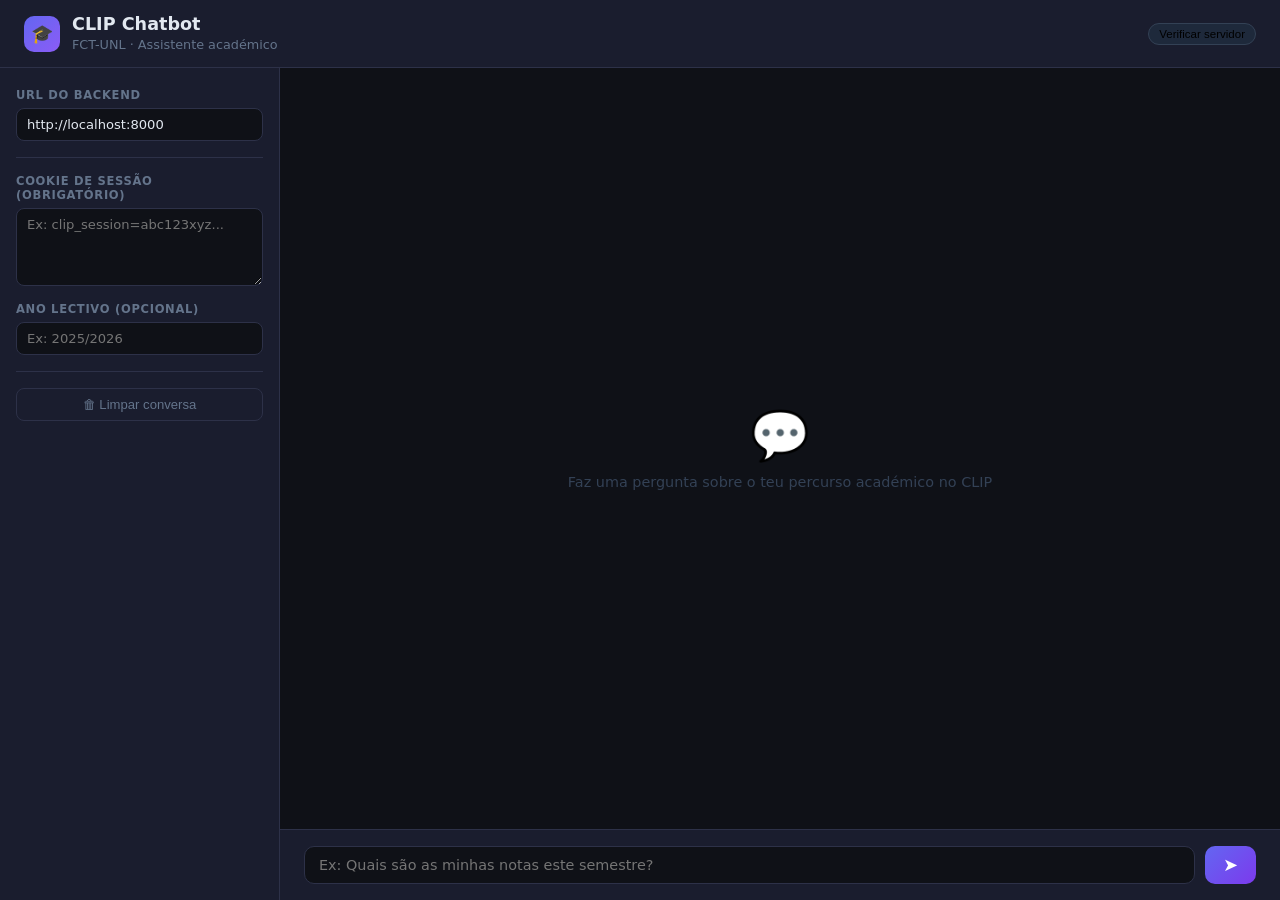
<file: LLM/frontend/index.html>
<!DOCTYPE html>
<html lang="pt">
<head>
  <meta charset="UTF-8" />
  <meta name="viewport" content="width=device-width, initial-scale=1.0" />
  <title>CLIP Chatbot — Teste</title>
  <style>
    *, *::before, *::after { box-sizing: border-box; margin: 0; padding: 0; }

    body {
      font-family: system-ui, -apple-system, sans-serif;
      background: #0f1117;
      color: #e2e8f0;
      height: 100dvh;
      display: flex;
      flex-direction: column;
    }

    /* ── Header ── */
    header {
      background: #1a1d2e;
      border-bottom: 1px solid #2d3148;
      padding: 14px 24px;
      display: flex;
      align-items: center;
      gap: 12px;
    }

    header .logo {
      width: 36px; height: 36px;
      background: linear-gradient(135deg, #6366f1, #8b5cf6);
      border-radius: 10px;
      display: flex; align-items: center; justify-content: center;
      font-size: 18px;
    }

    header h1 { font-size: 1.1rem; font-weight: 600; }
    header span { font-size: 0.8rem; color: #64748b; }

    #status-pill {
      margin-left: auto;
      font-size: 0.72rem;
      padding: 4px 10px;
      border-radius: 999px;
      background: #1e293b;
      border: 1px solid #334155;
      cursor: pointer;
    }
    #status-pill.ok  { border-color: #22c55e; color: #22c55e; }
    #status-pill.err { border-color: #ef4444; color: #ef4444; }

    /* ── Layout ── */
    .main {
      display: flex;
      flex: 1;
      overflow: hidden;
    }

    /* ── Sidebar ── */
    aside {
      width: 280px;
      min-width: 280px;
      background: #1a1d2e;
      border-right: 1px solid #2d3148;
      display: flex;
      flex-direction: column;
      gap: 16px;
      padding: 20px 16px;
      overflow-y: auto;
    }

    aside label {
      font-size: 0.72rem;
      font-weight: 600;
      text-transform: uppercase;
      letter-spacing: .06em;
      color: #64748b;
      display: block;
      margin-bottom: 6px;
    }

    aside input, aside textarea, aside select {
      width: 100%;
      background: #0f1117;
      border: 1px solid #2d3148;
      border-radius: 8px;
      color: #e2e8f0;
      font-size: 0.82rem;
      padding: 8px 10px;
      outline: none;
      transition: border-color .2s;
      font-family: inherit;
      resize: vertical;
    }
    aside input:focus, aside textarea:focus { border-color: #6366f1; }

    .field { display: flex; flex-direction: column; }

    .divider {
      height: 1px;
      background: #2d3148;
    }

    /* ── Chat area ── */
    .chat-wrap {
      flex: 1;
      display: flex;
      flex-direction: column;
      overflow: hidden;
    }

    #messages {
      flex: 1;
      overflow-y: auto;
      padding: 24px 28px;
      display: flex;
      flex-direction: column;
      gap: 16px;
      scroll-behavior: smooth;
    }

    /* scrollbar */
    #messages::-webkit-scrollbar { width: 6px; }
    #messages::-webkit-scrollbar-track { background: transparent; }
    #messages::-webkit-scrollbar-thumb { background: #2d3148; border-radius: 3px; }

    .msg {
      max-width: 72%;
      padding: 12px 16px;
      border-radius: 14px;
      font-size: 0.9rem;
      line-height: 1.6;
      white-space: pre-wrap;
      word-break: break-word;
    }

    .msg.user {
      background: linear-gradient(135deg, #6366f1, #7c3aed);
      align-self: flex-end;
      border-bottom-right-radius: 4px;
    }

    .msg.bot {
      background: #1e293b;
      align-self: flex-start;
      border-bottom-left-radius: 4px;
      border: 1px solid #2d3148;
    }

    .msg.bot .routes {
      margin-top: 8px;
      padding-top: 8px;
      border-top: 1px solid #2d3148;
      font-size: 0.75rem;
      color: #64748b;
    }

    .msg.bot .routes .route-chip {
      display: inline-flex;
      align-items: center;
      gap: 4px;
      background: #0f1117;
      border: 1px solid #2d3148;
      border-radius: 4px;
      padding: 2px 6px 2px 6px;
      margin: 2px 2px 0 0;
      font-family: monospace;
    }

    .msg.bot .routes .route-chip a.clip-link {
      display: inline-flex;
      align-items: center;
      color: #6366f1;
      text-decoration: none;
      opacity: 0.8;
      transition: opacity .15s;
      line-height: 1;
    }

    .msg.bot .routes .route-chip a.clip-link:hover {
      opacity: 1;
    }

    .ics-btn {
      display: inline-block;
      margin-top: 10px;
      padding: 7px 14px;
      background: #4f46e5;
      color: #fff;
      border-radius: 8px;
      text-decoration: none;
      font-size: 0.85rem;
      font-weight: 600;
      transition: background 0.2s;
    }
    .ics-btn:hover { background: #4338ca; }

    .msg.error {
      background: #2d1b1b;
      border: 1px solid #7f1d1d;
      color: #fca5a5;
      align-self: flex-start;
    }

    .typing {
      align-self: flex-start;
      background: #1e293b;
      border: 1px solid #2d3148;
      border-radius: 14px;
      border-bottom-left-radius: 4px;
      padding: 14px 18px;
      display: flex;
      gap: 5px;
      align-items: center;
    }
    .typing span {
      width: 7px; height: 7px;
      background: #6366f1;
      border-radius: 50%;
      animation: bounce 1.2s infinite;
    }
    .typing span:nth-child(2) { animation-delay: .2s; }
    .typing span:nth-child(3) { animation-delay: .4s; }
    @keyframes bounce {
      0%, 60%, 100% { transform: translateY(0); }
      30% { transform: translateY(-6px); }
    }

    /* ── Input bar ── */
    .input-bar {
      border-top: 1px solid #2d3148;
      padding: 16px 24px;
      display: flex;
      gap: 10px;
      background: #1a1d2e;
    }

    #question {
      flex: 1;
      background: #0f1117;
      border: 1px solid #2d3148;
      border-radius: 10px;
      color: #e2e8f0;
      font-size: 0.9rem;
      padding: 10px 14px;
      outline: none;
      font-family: inherit;
      resize: none;
      transition: border-color .2s;
      max-height: 120px;
    }
    #question:focus { border-color: #6366f1; }

    #send-btn {
      background: linear-gradient(135deg, #6366f1, #7c3aed);
      border: none;
      border-radius: 10px;
      color: #fff;
      font-size: 1.1rem;
      padding: 0 18px;
      cursor: pointer;
      transition: opacity .2s, transform .1s;
    }
    #send-btn:hover { opacity: .85; }
    #send-btn:active { transform: scale(.96); }
    #send-btn:disabled { opacity: .4; cursor: not-allowed; }

    /* ── Empty state ── */
    .empty-state {
      flex: 1;
      display: flex;
      flex-direction: column;
      align-items: center;
      justify-content: center;
      gap: 10px;
      color: #334155;
      pointer-events: none;
    }
    .empty-state .icon { font-size: 3rem; }
    .empty-state p { font-size: 0.9rem; }
  </style>
</head>
<body>

<header>
  <div class="logo">🎓</div>
  <div>
    <h1>CLIP Chatbot</h1>
    <span>FCT-UNL · Assistente académico</span>
  </div>
  <button id="status-pill" onclick="checkHealth()">Verificar servidor</button>
</header>

<div class="main">

  <!-- ── Sidebar ── -->
  <aside>
    <div class="field">
      <label>URL do Backend</label>
      <input id="backend-url" type="text" value="http://localhost:8000" />
    </div>

    <div class="divider"></div>

    <div class="field">
      <label>Cookie de Sessão (obrigatório)</label>
      <textarea id="cookie" rows="4" placeholder="Ex: clip_session=abc123xyz..."></textarea>
    </div>

    <div class="field">
      <label>Ano Lectivo (opcional)</label>
      <input id="academic-year" type="text" placeholder="Ex: 2025/2026" />
    </div>

    <div class="divider"></div>

    <button onclick="clearChat()" style="
      background: transparent;
      border: 1px solid #2d3148;
      border-radius: 8px;
      color: #64748b;
      padding: 8px;
      cursor: pointer;
      font-size: 0.82rem;
      transition: border-color .2s, color .2s;
    " onmouseover="this.style.borderColor='#6366f1';this.style.color='#a5b4fc'"
       onmouseout="this.style.borderColor='#2d3148';this.style.color='#64748b'">
      🗑 Limpar conversa
    </button>
  </aside>

  <!-- ── Chat ── -->
  <div class="chat-wrap">
    <div id="messages">
      <div class="empty-state" id="empty">
        <div class="icon">💬</div>
        <p>Faz uma pergunta sobre o teu percurso académico no CLIP</p>
      </div>
    </div>

    <div class="input-bar">
      <textarea id="question" rows="1" placeholder="Ex: Quais são as minhas notas este semestre?" onkeydown="handleKey(event)"></textarea>
      <button id="send-btn" onclick="sendMessage()">➤</button>
    </div>
  </div>

</div>

<script>
  let history = [];

  // ── Auto-resize textarea ──────────────────────────────────────────────────
  const questionEl = document.getElementById('question');
  questionEl.addEventListener('input', () => {
    questionEl.style.height = 'auto';
    questionEl.style.height = Math.min(questionEl.scrollHeight, 120) + 'px';
  });

  function handleKey(e) {
    if (e.key === 'Enter' && !e.shiftKey) {
      e.preventDefault();
      sendMessage();
    }
  }

  // ── Health check ──────────────────────────────────────────────────────────
  async function checkHealth() {
    const pill = document.getElementById('status-pill');
    const base = document.getElementById('backend-url').value.trim();
    pill.textContent = '⌛ A verificar...';
    pill.className = '';
    try {
      const res = await fetch(`${base}/health`);
      const data = await res.json();
      pill.textContent = `✓ Online — ${data.routes_loaded} rotas`;
      pill.className = 'ok';
    } catch {
      pill.textContent = '✗ Sem resposta';
      pill.className = 'err';
    }
  }

  // ── Render messages ───────────────────────────────────────────────────────
  function appendMsg(role, text, routes, icsData) {
    const container = document.getElementById('messages');
    const empty = document.getElementById('empty');
    if (empty) empty.remove();

    const div = document.createElement('div');
    div.className = `msg ${role}`;
    div.textContent = text;

    // Botão de download ICS
    if (icsData) {
      const btn = document.createElement('a');
      btn.className = 'ics-btn';
      btn.textContent = '📅 Descarregar horario_clip.ics';
      btn.href = 'data:text/calendar;base64,' + icsData;
      btn.download = 'horario_clip.ics';
      div.appendChild(btn);
    }

    if (routes && routes.length) {
      const routeDiv = document.createElement('div');
      routeDiv.className = 'routes';
      routeDiv.textContent = 'Rotas consultadas: ';
      routes.forEach(r => {
        const chip = document.createElement('span');
        chip.className = 'route-chip';

        const short = r.split('?')[0].replace('https://clip.fct.unl.pt', '');
        const label = document.createTextNode(short || r);
        chip.appendChild(label);
        chip.title = r;

        // só mostra o botão se for URL completa do CLIP
        if (r.startsWith('http')) {
          const a = document.createElement('a');
          a.className = 'clip-link';
          a.href = r;
          a.target = '_blank';
          a.rel = 'noopener noreferrer';
          a.title = 'Abrir no CLIP';
          a.innerHTML = '<svg xmlns="http://www.w3.org/2000/svg" width="11" height="11" viewBox="0 0 24 24" fill="none" stroke="currentColor" stroke-width="2.5" stroke-linecap="round" stroke-linejoin="round"><path d="M18 13v6a2 2 0 0 1-2 2H5a2 2 0 0 1-2-2V8a2 2 0 0 1 2-2h6"/><polyline points="15 3 21 3 21 9"/><line x1="10" y1="14" x2="21" y2="3"/></svg>';
          chip.appendChild(a);
        }

        routeDiv.appendChild(chip);
      });
      div.appendChild(routeDiv);
    }

    container.appendChild(div);
    container.scrollTop = container.scrollHeight;
    return div;
  }

  function showTyping() {
    const container = document.getElementById('messages');
    const empty = document.getElementById('empty');
    if (empty) empty.remove();

    const div = document.createElement('div');
    div.className = 'typing';
    div.id = 'typing-indicator';
    div.innerHTML = '<span></span><span></span><span></span>';
    container.appendChild(div);
    container.scrollTop = container.scrollHeight;
  }

  function removeTyping() {
    const t = document.getElementById('typing-indicator');
    if (t) t.remove();
  }

  // ── Send ──────────────────────────────────────────────────────────────────
  async function sendMessage() {
    const base    = document.getElementById('backend-url').value.trim();
    const cookie  = document.getElementById('cookie').value.trim();
    const year    = document.getElementById('academic-year').value.trim();
    const qEl     = document.getElementById('question');
    const question = qEl.value.trim();

    if (!question) return;
    if (!cookie) {
      alert('Por favor insere o cookie de sessão do CLIP.');
      return;
    }

    // Show user message
    appendMsg('user', question);
    history.push({ role: 'user', content: question });

    qEl.value = '';
    qEl.style.height = 'auto';
    document.getElementById('send-btn').disabled = true;

    showTyping();

    const body = {
      question,
      session_cookie: cookie,
      conversation_history: history.slice(-10),
    };
    if (year) body.academic_year = year;

    try {
      const res = await fetch(`${base}/chat`, {
        method: 'POST',
        headers: { 'Content-Type': 'application/json' },
        body: JSON.stringify(body),
      });

      removeTyping();

      if (!res.ok) {
        const err = await res.json().catch(() => ({ detail: res.statusText }));
        appendMsg('error', `Erro ${res.status}: ${err.detail || res.statusText}`);
      } else {
        const data = await res.json();
        appendMsg('bot', data.answer, data.routes_consulted, data.ics_data);
        history.push({ role: 'assistant', content: data.answer });
      }
    } catch (e) {
      removeTyping();
      appendMsg('error', `Não foi possível ligar ao servidor: ${e.message}`);
    }

    document.getElementById('send-btn').disabled = false;
    questionEl.focus();
  }

  // ── Clear ─────────────────────────────────────────────────────────────────
  function clearChat() {
    history = [];
    const container = document.getElementById('messages');
    container.innerHTML = `
      <div class="empty-state" id="empty">
        <div class="icon">💬</div>
        <p>Faz uma pergunta sobre o teu percurso académico no CLIP</p>
      </div>`;
  }
</script>
</body>
</html>
</file>
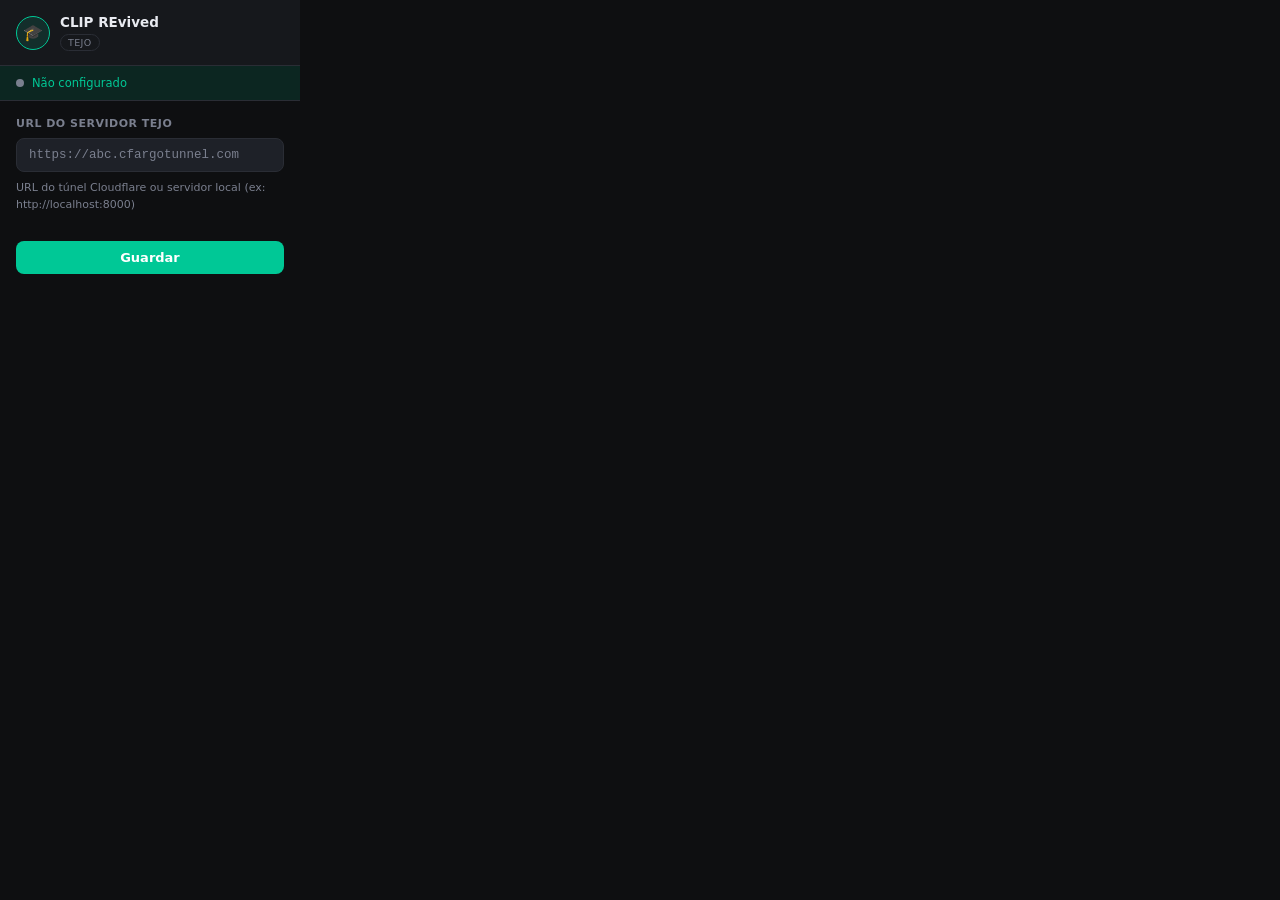
<file: Extension/popup.html>
<!DOCTYPE html>
<html lang="pt">

<head>
  <meta charset="UTF-8" />
  <meta name="viewport" content="width=device-width, initial-scale=1.0" />
  <title>CLIP Assistant</title>
  <link rel="stylesheet" href="css/popup.css" />
</head>

<body>
  <div class="popup-root">

    <!-- Header -->
    <header class="popup-header">
      <div class="popup-avatar">🎓</div>
      <div class="popup-header-text">
        <strong>CLIP REvived</strong>
        <span class="popup-badge">Tejo</span>
      </div>
    </header>

    <!-- Status bar -->
    <div class="popup-status">
      <div id="statusBadge" class="status-badge inactive"></div>
      <span id="statusText" class="status-text">Não configurado</span>
    </div>

    <!-- Config inputs -->
    <div class="popup-body">

      <!-- LLM Server URL -->
      <label class="popup-label" for="serverUrl">URL do Servidor Tejo</label>
      <input type="text" id="serverUrl" class="popup-input" placeholder="https://abc.cfargotunnel.com"
        autocomplete="off" spellcheck="false" />
      <p class="popup-hint">
        URL do túnel Cloudflare ou servidor local (ex: http://localhost:8000)
      </p>

    </div>

    <!-- Toast -->
    <div id="message" class="message" style="display:none"></div>

    <!-- Save -->
    <footer class="popup-footer">
      <button id="saveBtn" class="popup-save-btn">Guardar</button>
    </footer>

  </div>
  <script src="popup.js"></script>
</body>

</html>
</file>
<file: Extension/css/popup.css>
/* ============================================================
   CLIP Assistant — Popup
   Same color system as the content script.
   ============================================================ */

:root {
  --clip-bg-base: #0e0f11;
  --clip-bg-surface: #16181c;
  --clip-bg-elevated: #1e2128;
  --clip-border: #2a2d35;
  --clip-accent: #00c896;
  --clip-accent-dim: rgba(0, 200, 150, 0.12);
  --clip-text: #e8eaf0;
  --clip-text-muted: #7a7f8e;
  --clip-error: #ff5f5f;
  --clip-font: 'IBM Plex Sans', system-ui, -apple-system, sans-serif;
}

*,
*::before,
*::after {
  box-sizing: border-box;
  margin: 0;
  padding: 0;
}

body {
  width: 300px;
  background: var(--clip-bg-base);
  color: var(--clip-text);
  font-family: var(--clip-font);
  font-size: 13px;
  -webkit-font-smoothing: antialiased;
}

/* ── Header ── */
.popup-header {
  display: flex;
  align-items: center;
  gap: 10px;
  padding: 14px 16px;
  background: var(--clip-bg-surface);
  border-bottom: 1px solid var(--clip-border);
}

.popup-avatar {
  width: 34px;
  height: 34px;
  flex-shrink: 0;
  border-radius: 50%;
  background: var(--clip-accent-dim);
  border: 1.5px solid var(--clip-accent);
  display: flex;
  align-items: center;
  justify-content: center;
  font-size: 16px;
}

.popup-header-text {
  display: flex;
  flex-direction: column;
  gap: 4px;
  min-width: 0;
}

.popup-header-text strong {
  font-size: 13.5px;
  font-weight: 600;
  color: var(--clip-text);
  white-space: nowrap;
}

/* Model badge */
.popup-badge {
  display: inline-flex;
  align-items: center;
  padding: 2px 7px;
  background: var(--clip-bg-surface);
  border: 1px solid var(--clip-border);
  border-radius: 100px;
  font-size: 9.5px;
  font-weight: 500;
  letter-spacing: 0.4px;
  color: var(--clip-text-muted);
  text-transform: uppercase;
  width: fit-content;
}

/* ── Status row ── */
.popup-status {
  display: flex;
  align-items: center;
  gap: 8px;
  padding: 10px 16px;
  background: var(--clip-accent-dim);
  border-bottom: 1px solid var(--clip-border);
}

.status-badge {
  width: 8px;
  height: 8px;
  flex-shrink: 0;
  border-radius: 50%;
}

.status-badge.active {
  background: var(--clip-accent);
  box-shadow: 0 0 7px var(--clip-accent);
}

.status-badge.inactive {
  background: var(--clip-text-muted);
}

.status-text {
  font-size: 11.5px;
  font-weight: 500;
  color: var(--clip-accent);
}

/* ── Body ── */
.popup-body {
  padding: 16px;
  display: flex;
  flex-direction: column;
  gap: 8px;
}

.popup-label {
  font-size: 11px;
  font-weight: 600;
  letter-spacing: 0.5px;
  text-transform: uppercase;
  color: var(--clip-text-muted);
}

.popup-input {
  width: 100%;
  background: var(--clip-bg-elevated);
  border: 1px solid var(--clip-border);
  border-radius: 8px;
  padding: 9px 12px;
  color: var(--clip-text);
  font-size: 12.5px;
  font-family: 'IBM Plex Mono', 'Courier New', monospace;
  outline: none;
  transition: border-color 0.15s ease, box-shadow 0.15s ease;
}

.popup-input::placeholder {
  color: var(--clip-text-muted);
}

.popup-input:focus {
  border-color: var(--clip-accent);
  box-shadow: 0 0 0 3px var(--clip-accent-dim);
}

.popup-hint {
  font-size: 11px;
  color: var(--clip-text-muted);
  line-height: 1.5;
}

.popup-hint a {
  color: var(--clip-accent);
  text-decoration: none;
}

.popup-hint a:hover {
  text-decoration: underline;
}

/* ── Toast message ── */
.message {
  margin: 0 16px;
  padding: 8px 12px;
  border-radius: 8px;
  font-size: 11.5px;
  font-weight: 500;
  line-height: 1.4;
}

.message.success {
  background: var(--clip-accent-dim);
  border: 1px solid var(--clip-accent);
  color: var(--clip-accent);
}

.message.error {
  background: rgba(255, 95, 95, 0.1);
  border: 1px solid rgba(255, 95, 95, 0.3);
  color: var(--clip-error);
}

/* ── Footer ── */
.popup-footer {
  padding: 12px 16px 16px;
}

/* ── Divider ── */
.popup-divider {
  display: flex;
  align-items: center;
  gap: 8px;
  color: var(--clip-text-muted);
  font-size: 11px;
  padding: 4px 0;
}

.popup-divider::before,
.popup-divider::after {
  content: '';
  flex: 1;
  height: 1px;
  background: var(--clip-border);
}

/* ── Toggle row ── */
.popup-toggle-row {
  display: flex;
  align-items: center;
  justify-content: space-between;
  gap: 12px;
  padding: 6px 0 2px;
  border-top: 1px solid var(--clip-border);
  margin-top: 4px;
}

.popup-toggle {
  position: relative;
  flex-shrink: 0;
  width: 36px;
  height: 20px;
  cursor: pointer;
}

.popup-toggle input {
  opacity: 0;
  width: 0;
  height: 0;
  position: absolute;
}

.popup-toggle-track {
  position: absolute;
  inset: 0;
  background: var(--clip-bg-elevated);
  border: 1px solid var(--clip-border);
  border-radius: 100px;
  transition: background 0.2s, border-color 0.2s;
}

.popup-toggle-track::after {
  content: '';
  position: absolute;
  top: 2px;
  left: 2px;
  width: 14px;
  height: 14px;
  background: var(--clip-text-muted);
  border-radius: 50%;
  transition: transform 0.2s, background 0.2s;
}

.popup-toggle input:checked + .popup-toggle-track {
  background: var(--clip-accent-dim);
  border-color: var(--clip-accent);
}

.popup-toggle input:checked + .popup-toggle-track::after {
  background: var(--clip-accent);
  transform: translateX(16px);
}


.popup-save-btn {
  width: 100%;
  padding: 9px;
  background: var(--clip-accent);
  color: #fff;
  border: none;
  border-radius: 8px;
  font-size: 13px;
  font-weight: 600;
  font-family: var(--clip-font);
  cursor: pointer;
  transition: background 0.15s ease, transform 0.1s ease;
}

.popup-save-btn:hover {
  background: #00dea8;
  transform: translateY(-1px);
}

.popup-save-btn:active {
  transform: translateY(0);
}
</file>
